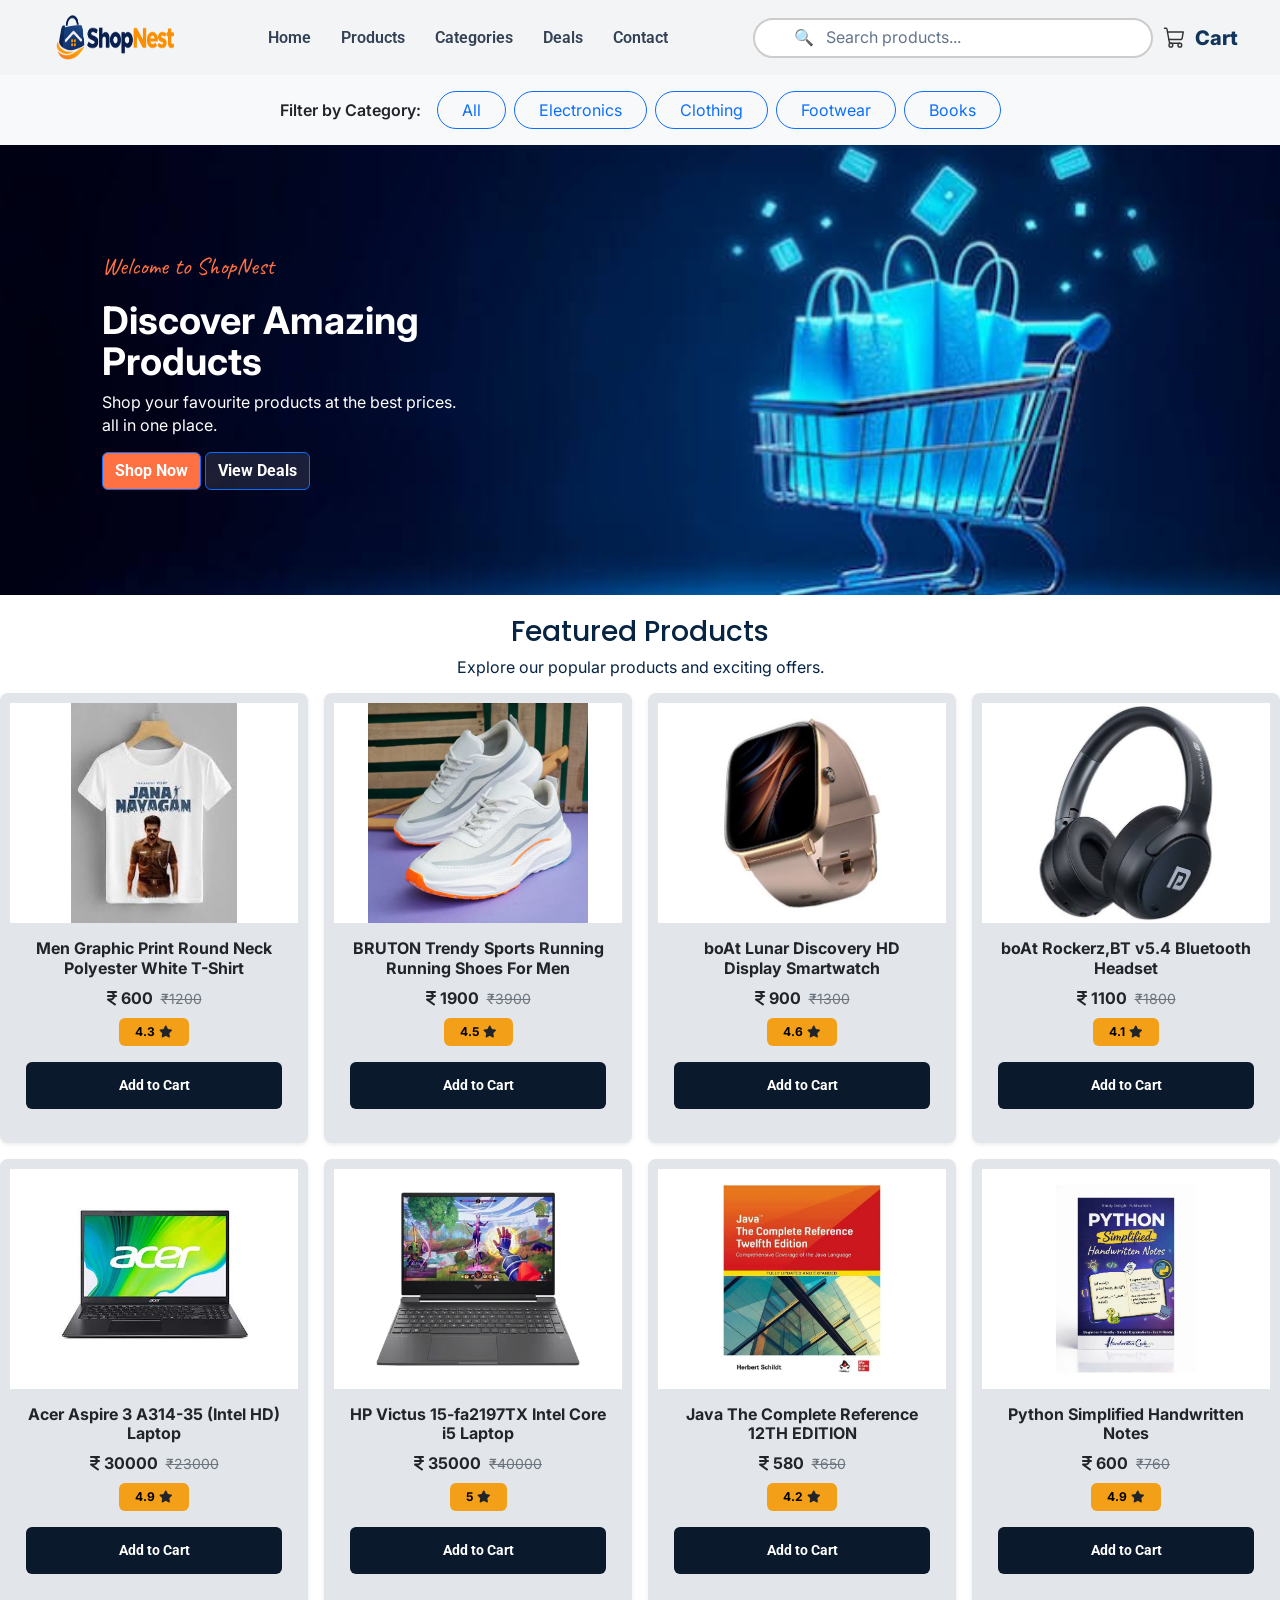
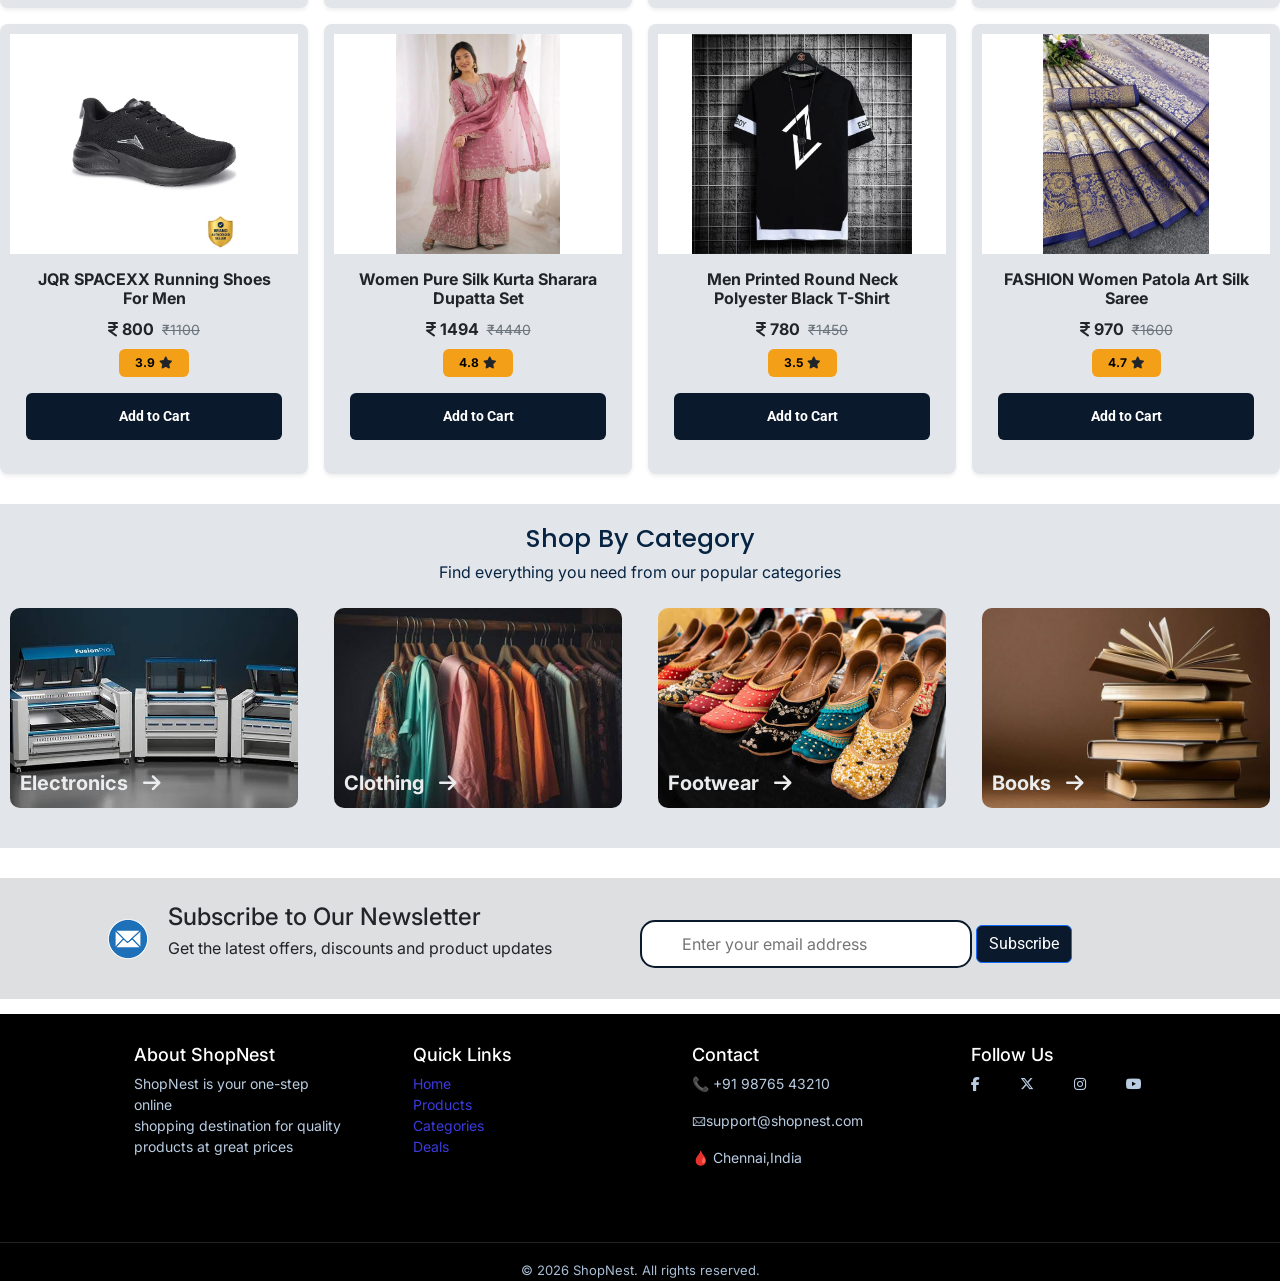
<file: index.html>
<!DOCTYPE html>
<html lang="en">
<head>
    <meta charset="UTF-8">
    <meta name="viewport" content="width=device-width, initial-scale=1.0">
    <title>Document</title>

    <link rel="stylesheet" href="https://cdnjs.cloudflare.com/ajax/libs/font-awesome/6.5.1/css/all.min.css">
    <link href="https://cdn.jsdelivr.net/npm/bootstrap@5.3.3/dist/css/bootstrap.min.css" rel="stylesheet">
    
    <link rel="stylesheet" href="style.css">

    <!-- Google Fonts Embed Code -->
    <link rel="preconnect" href="https://fonts.googleapis.com">
    <link rel="preconnect" href="https://fonts.gstatic.com" crossorigin>
    <link href="https://fonts.googleapis.com/css2?family=Caveat:wght@600&family=Inter:wght@300;400;600;700&family=Poppins:wght@400;600;700&family=Roboto:wght@400;500;700&display=swap" rel="stylesheet">
</head>
<body>
            <!-- Header Section Here -->

<header class="header">
    <div class="logo">
        <img src="images/shopnestlogo.png" alt="ShopNest">
    </div>

    <nav class="navbar">
        <a href="#home">Home</a>
        <a href="#products">Products</a>
        <a href="#categories">Categories</a>
        <a href="#products">Deals</a>
        <a href="#contact">Contact</a>
    </nav>

    <div class="search_actions">

        <div class="search_box">
            <input type="text" id ="search_input" class="search_bar" placeholder=" 🔍   Search products...">
        </div>

        <div class="cart_btn">
            <a href="cart.html" style="display: flex; align-items: center; position: relative;">
                <img src="images/cartlogo.svg" alt="Cart">
                &nbsp;&nbsp;<span class="card-text cart_text">Cart</span>
                <span class="cart-badge" id="badge"></span>
            </a>
        </div>

    </div>

</header>
<!-- Category Filter Section -->
<div class="container-fluid bg-light py-3 sticky-category">
        <div class="container">
        <div class="d-flex flex-wrap justify-content-center align-items-center gap-2 ">

            <span class="fw-semibold me-2">Filter by Category:</span>
            <button type="button" class="btn btn-outline-primary rounded-pill px-4" data-category="All">
                All
            </button>
            <button type="button" class="btn btn-outline-primary rounded-pill px-4" data-category="Electronics">
                Electronics
            </button>
            <button type="button" class="btn btn-outline-primary rounded-pill px-4" data-category="Clothing">
                Clothing
            </button>
            <button type="button" class="btn btn-outline-primary rounded-pill px-4" data-category="Footwear">
                Footwear
            </button>
            <button type="button" class="btn btn-outline-primary rounded-pill px-4" data-category="Books">
                Books
            </button>
        </div>
    </div>
</div>

<main class="main_section">
        
                <!-- Hero Section -->
   
    <section class="hero" id="home">
        <div class="hero_image">
            <img src="images/shopnestbackground.jpeg" alt="Hero Image" width="1350" height="400">
        </div>
        <div class="hero_content">
            <p>Welcome to ShopNest</p>
                <h1>Discover Amazing <br>Products</h1>
            <p>
                Shop your favourite products at the best prices.
                <br>all in one place.
            </p>
            <div class="hero_buttons">
                <a href="#" class="btn btn-primary shop-btn" id="products">Shop Now</a>
                <a href="#" class="btn btn-primary deals-btn" id="products">View Deals</a>
            </div>
        </div>

    </section>

            <!-- Featured Products Section -->

    <section class="product_section" id="products">
        <div class="prd_title">
            <h2 style="text-align: center; font-size:28px;">Featured Products</h2>
            <p style="text-align: center;">Explore our popular products and exciting offers.</p>
        </div>
        <!-- No Matching Products Message -->
        <div id="noResults" class="d-none text-center py-5">
            <div class="alert alert-secondary d-inline-block px-4 py-3">
                <h5 class="mb-2">No Matching Products Found!</h5>
                <p class="mb-0">
                    Please try another search or category.
                </p>
            </div>
        </div>
        <div class="product_container row g-3">
            <!-- Products are Dynamically Loaded Here -->
        </div>
    </section>
            <!-- Category Section -->
    <section class="section_category" id="categories">
        <div class="prd_title">
            <h2 style="text-align: center; font-size:25px;padding-top:20px;">Shop By Category</h2>
            <p style="text-align: center;">Find everything you need from our popular categories</p>
        </div>
        <div class="product_category row g-3">
            <div class="col-12 col-sm-6 col-lg-3">
                <article class="category">
                    <div class="category_image">
                    <img src="images/el.jpeg" alt="" width="300"height="200">
                    
                    </div>
                    <div class="category_text">
                    <a href="#">Electronics&nbsp;&nbsp;&nbsp;<i class="fa-solid fa-arrow-right"></i></a>
                    </div>
                </article>
            </div>

            <div class="col-12 col-sm-6 col-lg-3">
                <article class="category">
                    <div class="category_image">
                        <img src="images/clothing.jpeg" alt="" width="300"height="200">
                    </div>
                    <div class="category_text">
                    <a href="#">Clothing&nbsp;&nbsp;&nbsp;<i class="fa-solid fa-arrow-right"></i></a>
                    </div>
                </article>
            </div>

            <div class="col-12 col-sm-6 col-lg-3">
                <article class="category">
                    <div class="category_image">
                    <img src="images/foot.jpeg" alt="" width="300"height="200">
                    
                    </div>
                    <div class="category_text">
                    <a href="#">Footwear&nbsp;&nbsp;&nbsp;<i class="fa-solid fa-arrow-right"></i></a>
                    </div>
                </article>
            </div>

            <div class="col-12 col-sm-6 col-lg-3">
                <article class="category">
                    <div class="category_image">
                    <img src="images/book.jpeg" alt="" width="300"height="200">
                    
                    </div>
                    <div class="category_text">
                    <a href="#">Books&nbsp;&nbsp;&nbsp;<i class="fa-solid fa-arrow-right"></i></a>
                    </div>
                </article>
            </div>
        </div>               
    </section> 
                <!-- Newsletter Subscription -->
    <aside class="newsletter_aside">
        <div class="newsletter_blog">
            <div class="newsletter_image">            
                <img src="images/newsletter.jpg" alt="" style="width:40px;height:40px;">
            </div>
            <div class="newsletter_text">
                <h4>Subscribe to Our Newsletter</h4>
                <p>Get the latest offers, discounts and product updates</p>
            </div>
        </div>
        <div class="newsletter_input">
            <input type="email"placeholder="Enter your email address" id="">&nbsp;
            <button class="btn btn-primary submit_btn">Subscribe</button>
        </div>
    </aside>
</main>
                <!-- Footer Section Here -->
<footer class="footer" id="contact">
    <div class="container">

    <div class="row footer-grid">
        <div class="col-12 col-md-6 col-lg-3">
            <h3>About ShopNest</h3>
            <p>ShopNest is your one-step 
                online <br>shopping destination for 
                quality <br>products at great prices</p>
        </div>

        <div class="col-12 col-md-6 col-lg-3">
            <h3>Quick Links</h3>
            <a href="#" style="color:rgb(59, 59, 223);">Home</a>
            <a href="#" style="color:rgb(59, 59, 223);">Products</a>
            <a href="#" style="color:rgb(59, 59, 223);">Categories</a>
            <a href="#" style="color:rgb(59, 59, 223);">Deals</a>
        </div>

        <div class="col-12 col-md-6 col-lg-3">
            <h3>Contact</h3>
            <p>📞 +91 98765 43210</p>
            <p>🖂support@shopnest.com</p>
            <p>🩸 Chennai,India</p>
        </div>
        <div class="col-12 col-md-6 col-lg-3">
            <div class="footer-social">
            <h3>Follow Us</h3>
                <div class="social_icons">
                    <a href="https://www.facebook.com/"target="_blank"><i class="fa-brands fa-facebook-f"></i></a>
                    <a href="https://x.com/"target="_blank"><i class="fa-brands fa-x-twitter"></i></a>
                    <a href="https://www.instagram.com/"target="_blank"><i class="fa-brands fa-instagram"></i></a>
                    <a href="https://www.youtube.com/"target="_blank"><i class="fa-brands fa-youtube"></i></a>
                </div>
            </div>
        </div>
    </div>
    </div>

    <div class="footer-bottom">
        © 2026 ShopNest. All rights reserved.
    </div>
</footer>
<script src="script.js"></script>
</body>
</html>
</file>
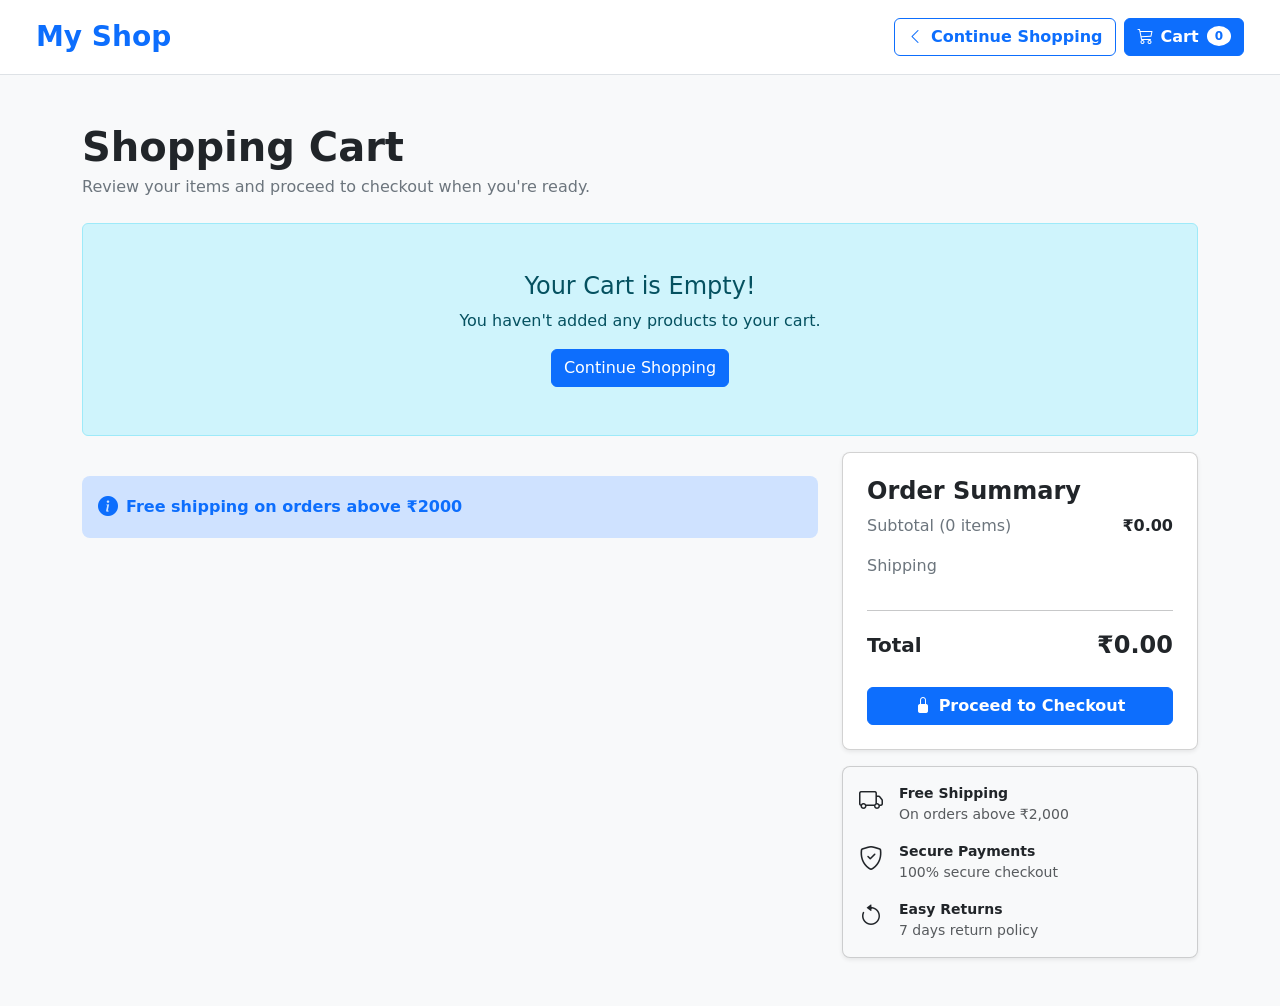
<file: cart.html>
<!DOCTYPE html>
<html lang="en">
<head>
    <meta charset="UTF-8">
    <meta name="viewport" content="width=device-width, initial-scale=1.0">
    <title>Shopping Cart - My Shop</title>
    
    <!-- Bootstrap 5 CSS CDN -->
    <link href="https://cdn.jsdelivr.net/npm/bootstrap@5.3.2/dist/css/bootstrap.min.css" rel="stylesheet">
    
    <!-- Bootstrap Icons CDN -->
    <link rel="stylesheet" href="https://cdn.jsdelivr.net/npm/bootstrap-icons@1.11.1/font/bootstrap-icons.css">
</head>
<body class="bg-light text-dark">

         <!-- Header Section -->
        <header class="bg-white border-bottom py-3 px-4 position-sticky top-0 z-3">
            <div class="container-fluid d-flex justify-content-between align-items-center">
                <a href="#" class="navbar-brand text-primary fw-bold fs-3 mb-0">My Shop</a>
                
                <!-- Header Action Buttons -->
                <div class="d-flex gap-2">
                    <a href="index.html" class="btn btn-outline-primary fw-semibold d-inline-flex align-items-center gap-2">
                        <i class="bi bi-chevron-left"></i> Continue Shopping
                    </a>
                    <button class="btn btn-primary fw-semibold d-inline-flex align-items-center gap-2">
                        <i class="bi bi-cart3"></i> Cart 
                        <span class="badge bg-white text-primary rounded-circle px-2 py-1"id="cartcount" ></span>
                    </button>
                </div>
            </div>
        </header>

    
         <!-- Main Container Section -->
         
    <main class="container my-5">
        
    <!-- Page Title & Subtitle Section -->
        <div class="mb-4">
            <h1 class="fw-bold mb-1">Shopping Cart</h1>
            <p class="text-secondary mb-0">Review your items and proceed to checkout when you're ready.</p>
        </div>

        <!-- Empty  Cart Message -->

        <div id="emptyCartMessage" class="alert alert-info text-center py-5">
            <h4>Your Cart is Empty!</h4>
            <p class="mb-3">
                You haven't added any products to your cart.
            </p>

            <a href="index.html" class="btn btn-primary">
                Continue Shopping
            </a>
        </div>

        <!-- Main Content Layout (Grid System) -->
        <div class="row g-4">
            
            <!-- Left Column: Cart Items List -->
            
            <div class="col-lg-8 card_container">

                <!-- Information Alert Banner -->
                <div class="alert alert-primary d-flex align-items-center gap-2 mt-4 rounded-3 border-0 bg-primary-subtle text-primary fw-semibold" role="alert">
                    <i class="bi bi-info-circle-fill fs-5"></i>
                    <div>Free shipping on orders above ₹2000</div>
                </div>

            </div>
            <!-- Right Column: Order Summary & Highlights -->
                 
            <div class="col-lg-4 position-sticky align-self-start" style="top: 100px; height: fit-content;"
                   style="    scroll-margin-top: 150px;" >                
                    <!-- Order Summary Card -->
                <div class="card border-1 rounded-3 p-4 shadow-sm mb-3">
                    <h4 class="fw-bold">Order Summary</h4>
                    
                    <div class="d-flex justify-content-between text-secondary mb-3">
                        <span id="totalitem">Subtotal(0 items)</span>
                        <span class="text-dark fw-semibold" id="subtotal">₹0</span>
                    </div>
                    
                    <div class="d-flex justify-content-between text-secondary mb-3">
                        <span>Shipping</span>
                        <span class="text-success fw-bold" id="shipping">₹0</span>
                    </div>
                    
                    <hr class="my-3">
                    
                    <div class="d-flex justify-content-between align-items-center mb-4">
                        <span class="fs-5 fw-bold">Total</span>
                        <span class="fs-4 fw-bold text-dark" id="totalamount">₹0.00</span>
                    </div>

                    <!-- Proceed to Checkout Button -->
                    <button class="btn btn-primary w-100 py-2.5 fw-semibold d-flex justify-content-center align-items-center gap-2">
                        <i class="bi bi-lock-fill"></i> Proceed to Checkout
                    </button>
                </div>

                <!-- Features Highlights Card -->
                <div class="card border-1 rounded-3 p-3 bg-light shadow-sm">
                    <div class="d-flex flex-column gap-3">
                        <!-- Feature 1: Free Shipping -->
                        <div class="d-flex gap-3 align-items-start">
                            <i class="bi bi-truck fs-4 text-dark"></i>
                            <div>
                                <div class="fw-bold text-dark small">Free Shipping</div>
                                <div class="text-muted small">On orders above ₹2,000</div>
                            </div>
                        </div>

                        <!-- Feature 2: Secure Payments -->
                        <div class="d-flex gap-3 align-items-start">
                            <i class="bi bi-shield-check fs-4 text-dark"></i>
                            <div>
                                <div class="fw-bold text-dark small">Secure Payments</div>
                                <div class="text-muted small">100% secure checkout</div>
                            </div>
                        </div>

                        <!-- Feature 3: Easy Returns -->
                        <div class="d-flex gap-3 align-items-start">
                            <i class="bi bi-arrow-counterclockwise fs-4 text-dark"></i>
                            <div>
                                <div class="fw-bold text-dark small">Easy Returns</div>
                                <div class="text-muted small">7 days return policy</div>
                            </div>
                        </div>
                    </div>
                </div>

            </div>

        </div>
    </main>

    <!-- Bootstrap 5 JS Bundle CDN -->
    <script src="cart.js"></script>
    </body>
    </html>
</file>
<file: style.css>
/* Google Fonts */
body{
    font-family: 'Inter', sans-serif;
}
h1,h2,h3.h4,.prd_title h2{
    font-family: 'Poppins', sans-serif;
}
.navbar a,.add_cart,.submit_btn,.hero_buttons a{
    font-family: 'Roboto', sans-serif;

}
.hero_content p:first-child {
    font-family: 'Caveat', cursive;
    font-size: 24px;
    color: #FF7043;
}

            /* Navigation Bar */
.header {
    width: 100%;
    height: 75px;
    display: flex;
    align-items: center;
    justify-content: space-around;
    background-color: #f3f4f6;
    box-shadow: 0 2px 10px rgba(20, 4, 51, 0.08);
    position: sticky;z-index: 1000;
    top:0;

}
.product_container {
    scroll-margin-top: 150px;
}
[data-category].active {
    background-color: #0d6efd;
    color: white;
    border-color: #0d6efd;
}


.logo img {
    width: 140px;
    height: 70px;
}

.navbar {
    display: flex;
    align-items: center;
    gap: 30px;
}

.navbar a {
    text-decoration: none;
    font-weight:600;
    color:#334155;}

.navbar a:hover {
    color: #2563eb;
}
.search_actions{
    display: flex;
    align-items: center;
    gap: 10px;

}
.search_bar:focus{
    outline: none;
    border-color:#0f172a;
    box-shadow:0 0 5px rgba(36, 6, 141, 0.4);
}
.search_box input::placeholder{
    padding-left:20px;
    font-size: 16px;
    color:#64748b;
}
.search_bar{
    padding:10px 15px;
    border:2px solid #ccc;
    border-radius:20px;
    outline:none;
    font-size:14px;
    width:400px;
    height:40px;

}
.cart-badge {
  position: absolute;
  top: -12px;
  right: -15px;
  background-color: #f15e09;
  color: white;
  width: 20px;
  height: 20px;
  border-radius: 50%;
  display: flex;
  justify-content: center; /* சென்டர் செய்ய */
  align-items: center;   /* செங்குத்தாக சென்டர் செய்ய */
  font-size: 12px;       /* வட்டத்திற்கு ஏற்ப சைஸ் */
  font-weight: bold;
}

.cart_text{
    font-size: 20px;
    font-weight: 800;
    text-decoration: none;
    color:#12355B;
    align-items: center;

}
.cart_btn a{
    text-decoration: none;
    
}

.sticky-category {
    position: sticky;
    top: 70px;
    z-index: 1020;
    background-color: #f8f9fa;
}
        /* Hero Section Design */
.hero{
    position: relative;
    width: 100%;
    overflow: hidden;
}
.hero_image img{
    width: 100%;
    height: 450px;
    object-fit: cover;
    display: block;
}
.hero_content{
    position: absolute;
    top:50% ;
    left:8%;
    transform: translateY(-50%);
    color:white;
    line-height: 1.4;
}
.hero_content h1{
    font-family: 'Inter', sans-serif;
    font-size: 38px;
    font-weight:700;
    line-height:1.1;

}
.deals-btn{
    background-color:rgba(255,255,255,0.1);
    font-weight: bold;
}
.shop-btn{
    background-color:#FF7043; 
    font-weight: bold;
  
}
.deals-btn:hover{
    background-color:#FF7043 !important;
    font-weight: bold;

}

.shop-btn:hover{
    background-color:#0B192C !important;
    font-weight: bold;
}
            
                /* product section */

.prd_title{
    color:#072442;
    line-height: 1.3;
    margin-top: 20px;

}
.card{
    background-color:#e2e5e9;
    padding: 10px;
    border: 1px solid #ddd;
    border-radius: 10px;
    display: flex;
    flex-direction: column;
    height: 100%;
    box-sizing: border-box;
    transition:0.3s;
    width:100%;

}
.card:hover{
    transform: translateY(-8px);
    box-shadow: 0 8px 20px rgba(0,0,0,0.2);
}
.add_cart{
    padding: 12px 25px;
    border-radius: 6px;
    font-weight: bold;
    color:white;
    background-color:#0B192C; 
    cursor: pointer;
    margin-top: auto;
    transition: 0.3s;
}
.add_cart:hover{
    background-color: #f39f17;
    transform: scale(1.03);
}

          /* Product Category */

.section_category{
    background-color:#e2e5e9;
    margin: 30px 0;
}
.category{
    padding:10px;
}
.category_image{
    transition:0.3s;
}
.category_image:hover{
    transform:scale(1.05);
}
.category_image img{
    width:100%;
    height: 200px;
    object-fit: cover;
    border-radius: 10px;
}
.category_text{
    position: relative;
    bottom:40px;
    left:10px;
    font-size: 20px;
    font-weight: bold;
    color:#eaecee;
}
.category_text a{
    color:inherit;
    text-decoration:none;
}

            /* Newsletter Design */

.newsletter_aside{
    display: grid;
    grid-template-columns: 1fr 1fr;
    background-color:#dddfe0;
    margin: 15px 0;
    padding:25px 20px;
}

.newsletter_blog{
    display: flex;
    margin: auto;
    align-items: center;
}
.newsletter_text{
    margin-left:20px;
    line-height:1.1 ;
}
.newsletter_image img{
    border-radius: 50%;
}

.newsletter_input input{
    margin-top: 10px;
    align-items: center;
    padding: 10px 40px;
    font-size: 1.0rem;
    border: 2px solid #0B192C;
    border-radius:15px;
    color:#0f172a
}
.newsletter_input
{
    display: flex;
    align-items: center;
}
.submit_btn{
    background-color:#0B192C; 
    margin-top: 10px;
}

     /* Footer Section */


.footer {
    background-color: black;
     color: #dcecff;
}

.footer-grid {
    /* display: grid;
    grid-template-columns: repeat(4,1fr); */
    margin-left:0;
    margin-right: 0;
    padding: 30px 0;
}

.footer h3 {
    color: white;
    font-size: 18px;;
    margin-left:40px;
}

.footer a,
.footer p {
    display: block;
    color: #b9cce1;
    font-size: 14px;
     margin-left:40px;
    line-height:1.5;
    text-decoration: none;
}

.footer-bottom {
    text-align: center;
    border-top:
    1px solid #ffffff22;
    margin-top: 28px;
    padding-top: 18px;
    font-size: 13px;
    color: #a9bed5;
}

.social_icons{
    display: flex;
}
#home,#products,#categories,#contact{
        scroll-margin-top: 150px;
    }


                    /* ----MEDIA QUERIES ---- */

/* --- Large Laptops / Small Desktops (Up to 1200px) --- */
@media screen and (max-width: 1200px) {
    
    .search_bar {
        width: 280px;
    }
    .footer p{
        white-space: nowrap;
        font-size: 13px;
    }
}

/* --- Tablets & Medium Screens --- */
@media screen and (max-width: 992px) {
    .header {
        height: auto;
        padding: 15px;
        flex-direction: column;
        gap: 15px;
    }

    .navbar {
        gap: 20px;
    }

    .search_actions {
        width: 100%;
        justify-content: center;
    }

    .search_bar {
        width: 100%;
        max-width: 400px;
    }

    .hero_content {
        left: 50px;
        bottom: auto;
        top: 50%;
        transform: translateY(-50%);
    }

    .hero_content h1 {
        font-size: 32px;
    }
    .card img{
        object-fit: contain;

    }
    
    .newsletter_aside {
        grid-template-columns: 1fr;
        text-align: center;
        gap: 15px;
    }

    .newsletter_blog {
        justify-content: center;
    }

    .newsletter_input {
        justify-content: center;
    }

    .footer-grid {
        gap:20px;
    }

    .social_icons {
        gap:20px;
    }
    .footer h3, 
    .footer a, 
    .footer p {
        margin-left: 0;
    }
}

/* --- For Mobile Devices --- */
@media screen and (max-width: 600px) {
    .navbar {
        flex-wrap: wrap;
        justify-content: center;
        gap: 12px;
    }

    .navbar a {
        font-size: 14px;
    }

    .hero_image img {
        height: 300px;
        object-fit: cover;
    }

    .hero_content {
        left: 20px;
        right: 20px;
    }

    .hero_content h1 {
        font-size: 26px;
    }

    .hero_content p {
        font-size: 13px;
        white-space:nowrap;
        font-weight:700;
    }

    .card {
        padding: 8px;
    }

    .card img {
        height: 200px;
        object-fit: contain;

    }

    .card h3 {
        font-size: 14px;
        min-height: auto;
    }

    .price, .discount {
        font-size: 0.85rem;
    }
    .add_cart{
        width: 50%;
        margin-left:25%;
    }

    .newsletter_input {
        flex-direction: column;
        width: 100%;
    }
    
    .newsletter_input input {
        width: 100%;
    }
    .footer-grid {
        text-align: center;
        gap:20px;
    }

    .social_icons {
        justify-content: center;
        gap:20px;
    }
}
</file>
